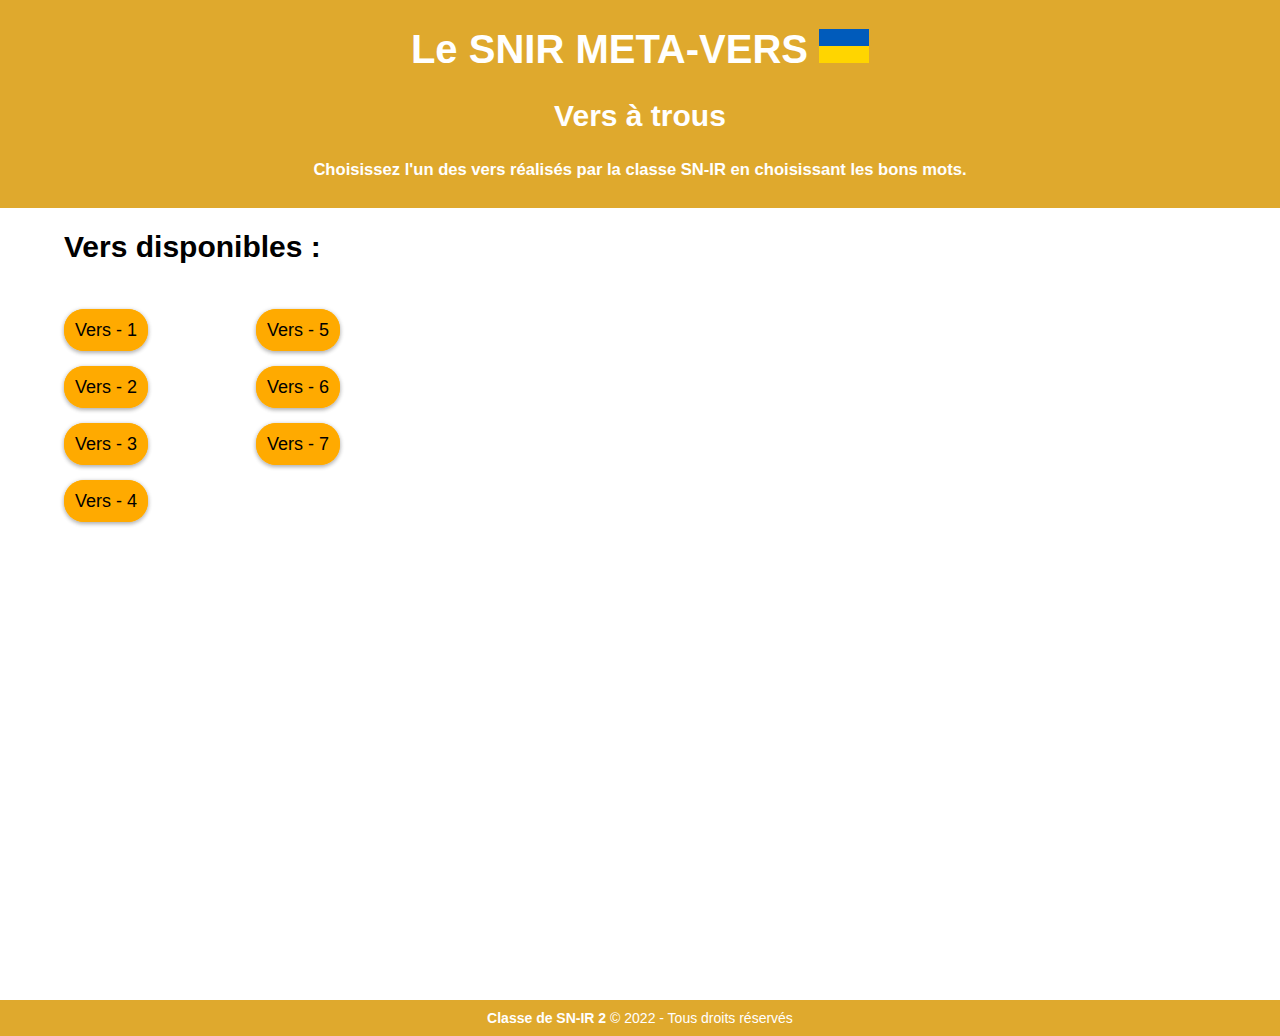
<file: index.html>
<!DOCTYPE html>
<html lang="fr">
<head>
  <meta charset="utf-8">
  <meta name="viewport" content="width=device-width, initial-scale=1">
  <title>Vers à trous | SN-IR 2 - 2022</title>
  <link href="style.css" type="text/css" rel="stylesheet" media="screen,projection">
  <link rel="shortcut icon" type="image/x-icon" href="icone.ico">
  <script src="draganddrop.js"></script>
</head>
<body>
  <div class="header">
    <h1>Le SNIR META-VERS <image src="ukraine.webp" width="50px"></h1>
    <h2>Vers à trous</h2>
    <h5>Choisissez l'un des vers réalisés par la classe SN-IR en choisissant les bons mots.</h5>
  </div>
  <p id="label1">Vers disponibles :</p>
  <div id="boutons">
    <span class="bouton"><a href="vers1.html">Vers - 1</a></span><br><br><br>
    <span class="bouton"><a href="vers2.html">Vers - 2</a></span><br><br><br>
    <span class="bouton"><a href="vers3.html">Vers - 3</a></span><br><br><br>
    <span class="bouton"><a href="vers4.html">Vers - 4</a></span><br><br><br>
  </div>
  <div id="boutons2">
    <span class="bouton"><a href="vers5.html">Vers - 5</a></span><br><br><br>
    <span class="bouton"><a href="vers6.html">Vers - 6</a></span><br><br><br>
    <span class="bouton"><a href="vers7.html">Vers - 7</a></span><br><br><br>
  </div>
  <div class="footer">
    <b>Classe de SN-IR 2</b> &#169 2022 - Tous droits réservés
  </div>
</body>
</html>
</file>
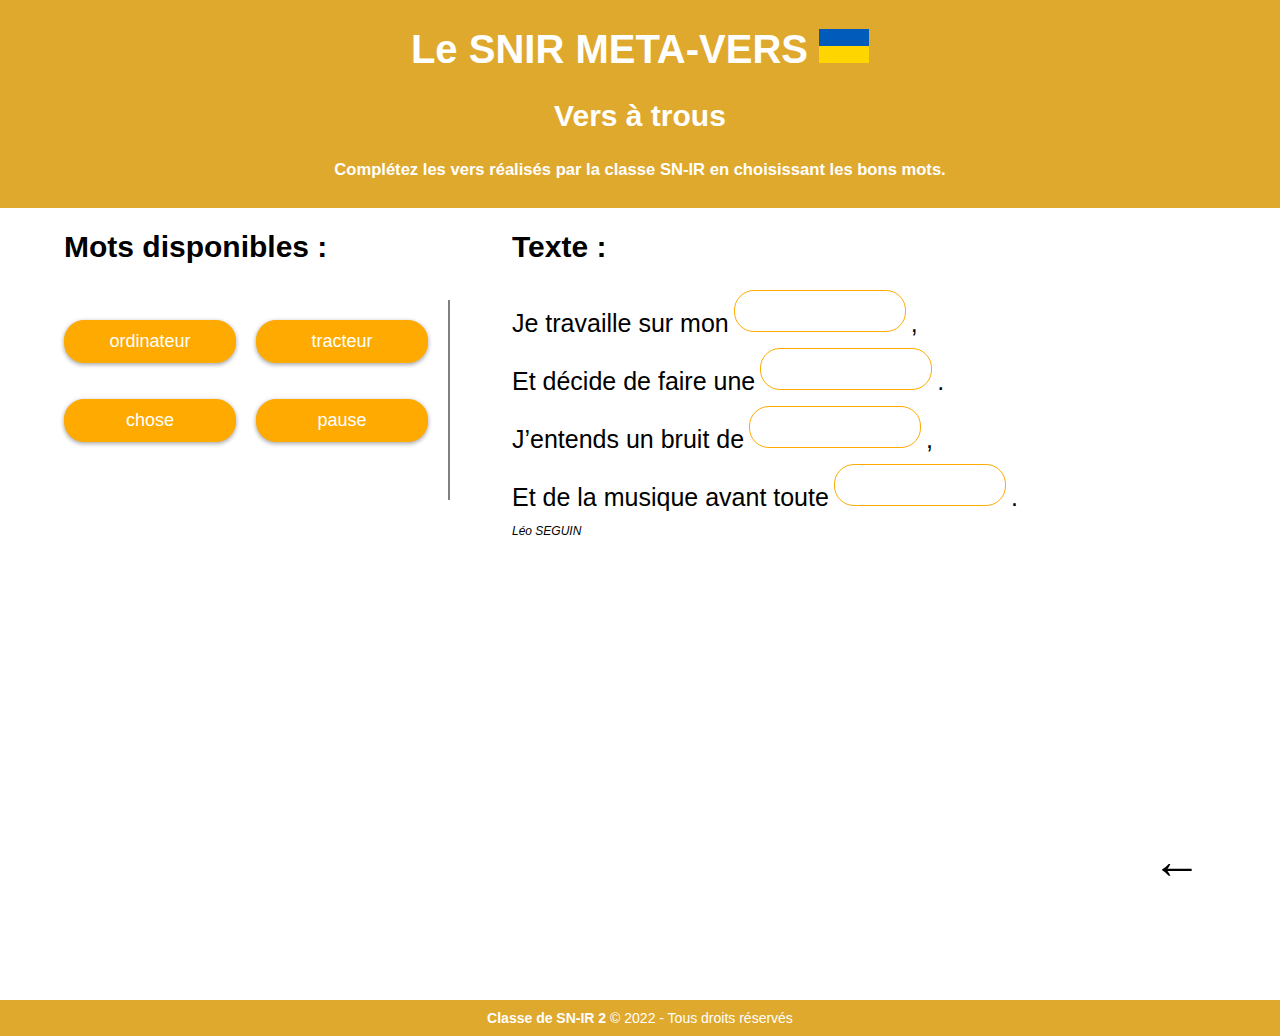
<file: vers1.html>
<!DOCTYPE html>
<html lang="fr">
<head>
  <meta charset="utf-8">
  <meta name="viewport" content="width=device-width, initial-scale=1">
  <title>Vers à trous | SN-IR 2 - 2022</title>
  <link href="style.css" type="text/css" rel="stylesheet" media="screen,projection">
  <link rel="shortcut icon" type="image/x-icon" href="icone.ico">
  <script src="draganddrop.js"></script>
</head>
<body>
  <div class="header">
    <h1>Le SNIR META-VERS <image src="ukraine.webp" width="50px"></h1>
    <h2>Vers à trous</h2>
    <h5>Complétez les vers réalisés par la classe SN-IR en choisissant les bons mots.</h5>
  </div>
  <p id="label1">Mots disponibles :</p>
  <div id="boutons">
    <span id="bouton" draggable="true" ondragstart="drag(event)">ordinateur</span><br><br><br>
    <span id="bouton2" draggable="true" ondragstart="drag(event)">chose</span>
  </div>
  <div id="boutons2">
    <span id="bouton3" draggable="true" ondragstart="drag(event)">tracteur</span><br><br><br>
    <span id="bouton4" draggable="true" ondragstart="drag(event)">pause</span>
  </div>
  <div class="separator"></div>
  <p id="label2">Texte :</p>
  <article class="texte">
    <div class="inline">
    Je travaille sur mon </div><div class="inline p_drag" ondrop="drop(event)" ondragover="allowDrop(event)" ondragstart="drag(event)"></div>,<br><div class="inline">
    Et décide de faire une </div><div class="inline p_drag" ondrop="drop(event)" ondragover="allowDrop(event)" ondragstart="drag(event)"></div>.<br><div class="inline">
    J’entends un bruit de </div><div class="inline p_drag" ondrop="drop(event)" ondragover="allowDrop(event)" ondragstart="drag(event)"></div>,<br><div class="inline">
    Et de la musique avant toute </div><div class="inline p_drag" ondrop="drop(event)" ondragover="allowDrop(event)" ondragstart="drag(event)"></div>.<br><div class="inline">
    <div class="signature"><i>Léo SEGUIN</i></iv>
    </div>
  </article>
  <div class="fleche">
    <a href="index.html">←</a>
    </div>
  <div class="footer">
    <b>Classe de SN-IR 2</b> &#169 2022 - Tous droits réservés
  </div>
</body>
</html>
</file>
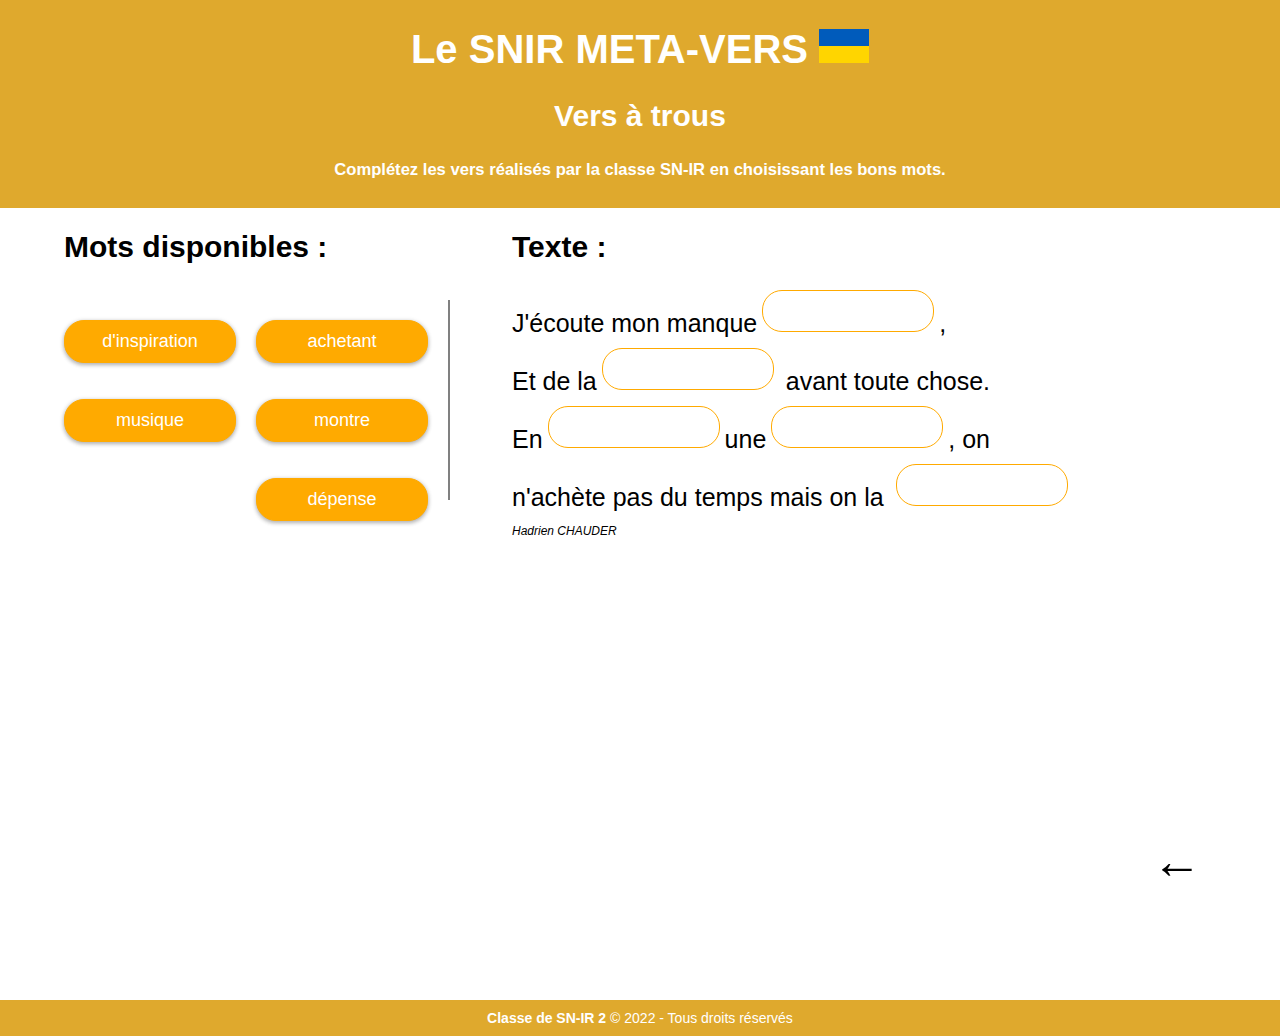
<file: vers2.html>
<!DOCTYPE html>
<html lang="fr">
<head>
  <meta charset="utf-8">
  <meta name="viewport" content="width=device-width, initial-scale=1">
  <title>Vers à trous | SN-IR 2 - 2022</title>
  <link href="style.css" type="text/css" rel="stylesheet" media="screen,projection">
  <link rel="shortcut icon" type="image/x-icon" href="icone.ico">
  <script src="draganddrop.js"></script>
</head>
<body>
  <div class="header">
    <h1>Le SNIR META-VERS <image src="ukraine.webp" width="50px"></h1>
    <h2>Vers à trous</h2>
    <h5>Complétez les vers réalisés par la classe SN-IR en choisissant les bons mots.</h5>
  </div>
  <p id="label1">Mots disponibles :</p>
  <div id="boutons">
    <span id="bouton" draggable="true" ondragstart="drag(event)">d'inspiration</span><br><br><br>
    <span id="bouton2" draggable="true" ondragstart="drag(event)">musique</span>
  </div>
  <div id="boutons2">
    <span id="bouton3" draggable="true" ondragstart="drag(event)">achetant</span><br><br><br>
    <span id="bouton4" draggable="true" ondragstart="drag(event)">montre</span><br><br><br>
    <span id="bouton5" draggable="true" ondragstart="drag(event)">dépense</span>
  </div>
  <div class="separator"></div>
  <p id="label2">Texte :</p>
  <article class="texte">
    <div class="inline">
    J'écoute mon manque </div><div class="inline p_drag" ondrop="drop(event)" ondragover="allowDrop(event)" ondragstart="drag(event)"></div>,<br><div class="inline">
    Et de la </div><div class="inline p_drag" ondrop="drop(event)" ondragover="allowDrop(event)" ondragstart="drag(event)"></div> avant toute chose.<br><div class="inline">
    En </div><div class="inline p_drag" ondrop="drop(event)" ondragover="allowDrop(event)" ondragstart="drag(event)"></div>une</div><div class="inline p_drag" ondrop="drop(event)" ondragover="allowDrop(event)" ondragstart="drag(event)"></div>, on n'achète pas du temps mais on la </div><div class="inline p_drag" ondrop="drop(event)" ondragover="allowDrop(event)" ondragstart="drag(event)"></div><br><div class="inline">
    <div class="signature"><i>Hadrien CHAUDER</i></iv>
    </div>
  </article>
  <div class="fleche">
  <a href="index.html">←</a>
  </div>
  <div class="footer">
    <b>Classe de SN-IR 2</b> &#169 2022 - Tous droits réservés
  </div>
</body>
</html>
</file>
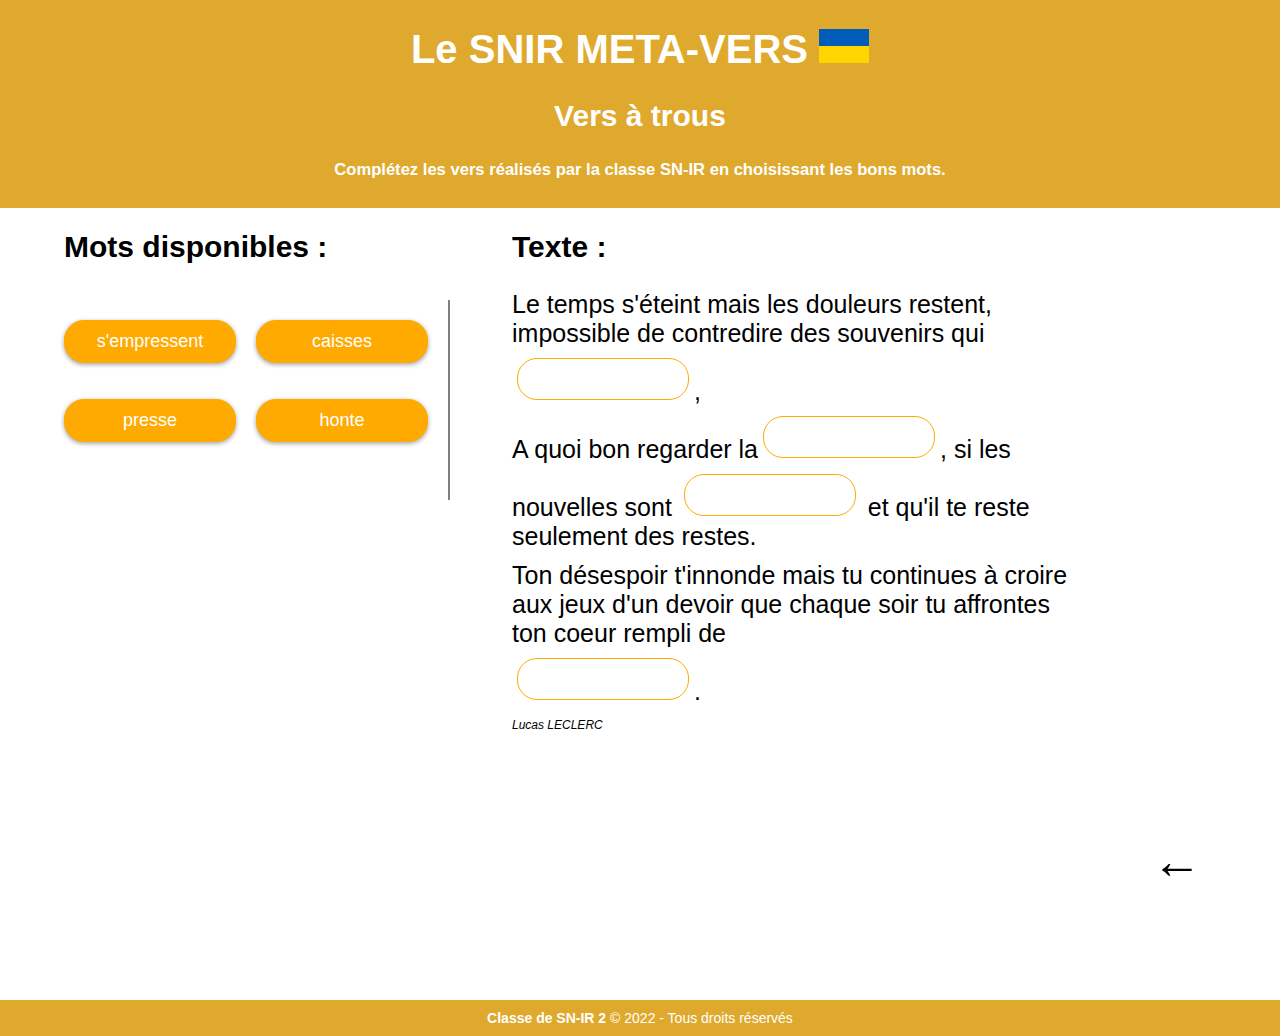
<file: vers3.html>
<!DOCTYPE html>
<html lang="fr">
<head>
  <meta charset="utf-8">
  <meta name="viewport" content="width=device-width, initial-scale=1">
  <title>Vers à trous | SN-IR 2 - 2022</title>
  <link href="style.css" type="text/css" rel="stylesheet" media="screen,projection">
  <link rel="shortcut icon" type="image/x-icon" href="icone.ico">
  <script src="draganddrop.js"></script>
</head>
<body>
  <div class="header">
    <h1>Le SNIR META-VERS <image src="ukraine.webp" width="50px"></h1>
    <h2>Vers à trous</h2>
    <h5>Complétez les vers réalisés par la classe SN-IR en choisissant les bons mots.</h5>
  </div>
  <p id="label1">Mots disponibles :</p>
  <div id="boutons">
    <span id="bouton" draggable="true" ondragstart="drag(event)">s'empressent</span><br><br><br>
    <span id="bouton2" draggable="true" ondragstart="drag(event)">presse</span>
  </div>
  <div id="boutons2">
    <span id="bouton3" draggable="true" ondragstart="drag(event)">caisses</span><br><br><br>
    <span id="bouton4" draggable="true" ondragstart="drag(event)">honte</span>
  </div>
  <div class="separator"></div>
  <p id="label2">Texte :</p>
  <article class="texte">
    <div class="inline">
    Le temps s'éteint mais les douleurs restent, impossible de contredire des souvenirs qui </div><div class="inline p_drag" ondrop="drop(event)" ondragover="allowDrop(event)" ondragstart="drag(event)"></div>,<br><div class="inline">
    A quoi bon regarder la </div><div class="inline p_drag" ondrop="drop(event)" ondragover="allowDrop(event)" ondragstart="drag(event)"></div>, si les nouvelles sont </div><div class="inline p_drag" ondrop="drop(event)" ondragover="allowDrop(event)" ondragstart="drag(event)"></div> et qu'il te reste seulement des restes.<br><div class="inline">
    Ton désespoir t'innonde mais tu continues à croire aux jeux d'un devoir que chaque soir tu affrontes ton coeur rempli de </div><div class="inline p_drag" ondrop="drop(event)" ondragover="allowDrop(event)" ondragstart="drag(event)"></div>.<br><div class="inline">
    <div class="signature"><i>Lucas LECLERC</i></iv>
    </div>
  </article>
  <div class="fleche">
    <a href="index.html">←</a>
    </div>
  <div class="footer">
    <b>Classe de SN-IR 2</b> &#169 2022 - Tous droits réservés
  </div>
</body>
</html>
</file>
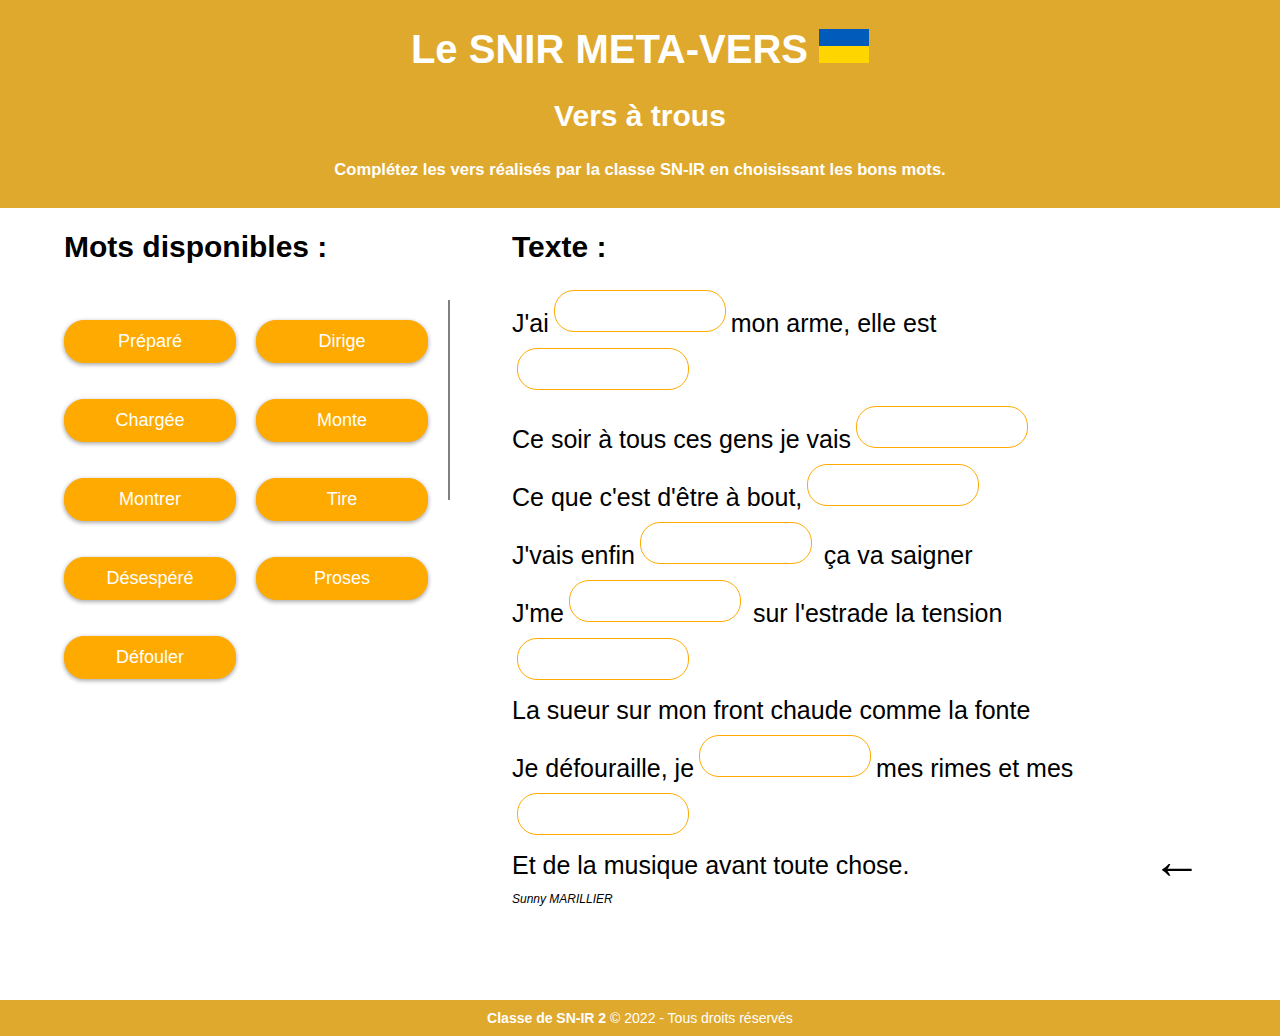
<file: vers4.html>
<!DOCTYPE html>
<html lang="fr">
<head>
  <meta charset="utf-8">
  <meta name="viewport" content="width=device-width, initial-scale=1">
  <title>Vers à trous | SN-IR 2 - 2022</title>
  <link href="style.css" type="text/css" rel="stylesheet" media="screen,projection">
  <link rel="shortcut icon" type="image/x-icon" href="icone.ico">
  <script src="draganddrop.js"></script>
</head>
<body>
  <div class="header">
    <h1>Le SNIR META-VERS <image src="ukraine.webp" width="50px"></h1>
    <h2>Vers à trous</h2>
    <h5>Complétez les vers réalisés par la classe SN-IR en choisissant les bons mots.</h5>
  </div>
  <p id="label1">Mots disponibles :</p>
  <div id="boutons">
    <span id="bouton" draggable="true" ondragstart="drag(event)">Préparé</span><br><br><br>
    <span id="bouton2" draggable="true" ondragstart="drag(event)">Chargée</span><br><br><br>
    <span id="bouton3" draggable="true" ondragstart="drag(event)">Montrer</span><br><br><br>
    <span id="bouton4" draggable="true" ondragstart="drag(event)">Désespéré</span><br><br><br>
    <span id="bouton5" draggable="true" ondragstart="drag(event)">Défouler</span>
  </div>
  <div id="boutons2">
    <span id="bouton6" draggable="true" ondragstart="drag(event)">Dirige</span><br><br><br>
    <span id="bouton7" draggable="true" ondragstart="drag(event)">Monte</span><br><br><br>
    <span id="bouton8" draggable="true" ondragstart="drag(event)">Tire</span><br><br><br>
    <span id="bouton9" draggable="true" ondragstart="drag(event)">Proses</span>
  </div>
  <div class="separator"></div>
  <p id="label2">Texte :</p>
  <article class="texte">
    <div class="inline">
    J'ai </div><div class="inline p_drag" ondrop="drop(event)" ondragover="allowDrop(event)" ondragstart="drag(event)"></div>mon arme, elle est </div><div class="inline p_drag" ondrop="drop(event)" ondragover="allowDrop(event)" ondragstart="drag(event)"></div><br><div class="inline">
    Ce soir à tous ces gens je vais </div><div class="inline p_drag" ondrop="drop(event)" ondragover="allowDrop(event)" ondragstart="drag(event)"></div><br><div class="inline">
    Ce que c'est d'être à bout, </div><div class="inline p_drag" ondrop="drop(event)" ondragover="allowDrop(event)" ondragstart="drag(event)"></div><br><div class="inline">
    J'vais enfin </div><div class="inline p_drag" ondrop="drop(event)" ondragover="allowDrop(event)" ondragstart="drag(event)"></div> ça va saigner<br><div class="inline">
    J'me </div><div class="inline p_drag" ondrop="drop(event)" ondragover="allowDrop(event)" ondragstart="drag(event)"></div> sur l'estrade la tension</div><div class="inline p_drag" ondrop="drop(event)" ondragover="allowDrop(event)" ondragstart="drag(event)"></div><br><div class="inline">
    La sueur sur mon front chaude comme la fonte <br><div class="inline">
    Je défouraille, je </div><div class="inline p_drag" ondrop="drop(event)" ondragover="allowDrop(event)" ondragstart="drag(event)"></div>mes rimes et mes</div><div class="inline p_drag" ondrop="drop(event)" ondragover="allowDrop(event)" ondragstart="drag(event)"></div><br><div class="inline">
    Et de la musique avant toute chose.<br><div class="inline">
    <div class="signature"><i>Sunny MARILLIER</i></iv>
    </div>
  </article>
  <div class="fleche">
    <a href="index.html">←</a>
    </div>
  <div class="footer">
    <b>Classe de SN-IR 2</b> &#169 2022 - Tous droits réservés
  </div>
</body>
</html>
</file>
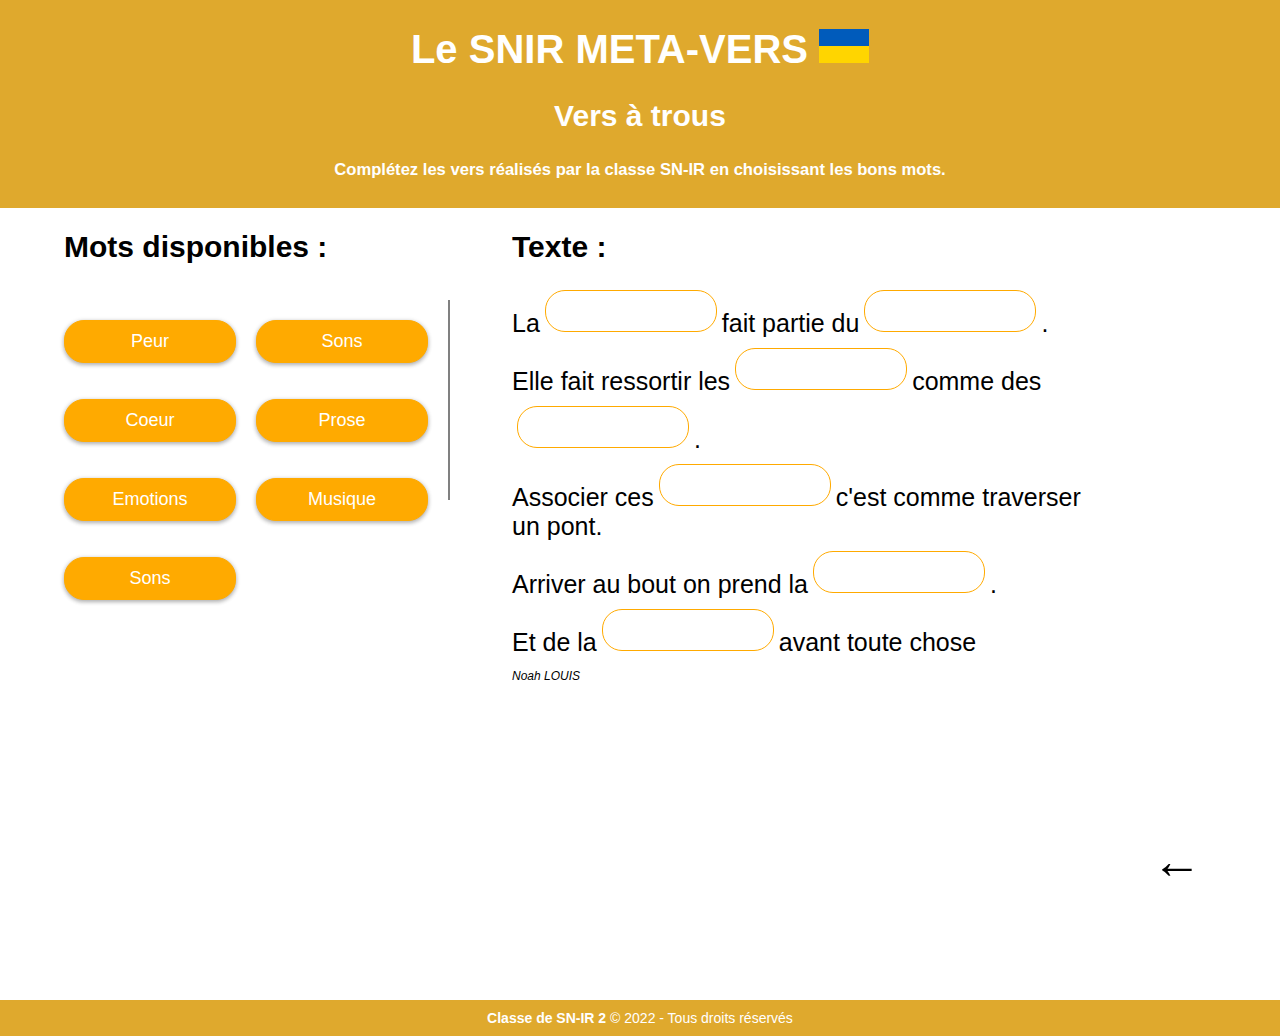
<file: vers5.html>
<!DOCTYPE html>
<html lang="fr">
<head>
  <meta charset="utf-8">
  <meta name="viewport" content="width=device-width, initial-scale=1">
  <title>Vers à trous | SN-IR 2 - 2022</title>
  <link href="style.css" type="text/css" rel="stylesheet" media="screen,projection">
  <link rel="shortcut icon" type="image/x-icon" href="icone.ico">
  <script src="draganddrop.js"></script>
</head>
<body>
  <div class="header">
    <h1>Le SNIR META-VERS <image src="ukraine.webp" width="50px"></h1>
    <h2>Vers à trous</h2>
    <h5>Complétez les vers réalisés par la classe SN-IR en choisissant les bons mots.</h5>
  </div>
  <p id="label1">Mots disponibles :</p>
  <div id="boutons">
    <span id="bouton" draggable="true" ondragstart="drag(event)">Peur</span><br><br><br>
    <span id="bouton2" draggable="true" ondragstart="drag(event)">Coeur</span><br><br><br>
    <span id="bouton3" draggable="true" ondragstart="drag(event)">Emotions</span><br><br><br>
    <span id="bouton4" draggable="true" ondragstart="drag(event)">Sons</span>
  </div>
  <div id="boutons2">
    <span id="bouton5" draggable="true" ondragstart="drag(event)">Sons</span><br><br><br>
    <span id="bouton6" draggable="true" ondragstart="drag(event)">Prose</span><br><br><br>
    <span id="bouton7" draggable="true" ondragstart="drag(event)">Musique</span>
  </div>
  <div class="separator"></div>
  <p id="label2">Texte :</p>
  <article class="texte">
    <div class="inline">
    La </div><div class="inline p_drag" ondrop="drop(event)" ondragover="allowDrop(event)" ondragstart="drag(event)"></div>fait partie du</div><div class="inline p_drag" ondrop="drop(event)" ondragover="allowDrop(event)" ondragstart="drag(event)"></div>.<br><div class="inline">
    Elle fait ressortir les </div><div class="inline p_drag" ondrop="drop(event)" ondragover="allowDrop(event)" ondragstart="drag(event)"></div>comme des </div><div class="inline p_drag" ondrop="drop(event)" ondragover="allowDrop(event)" ondragstart="drag(event)"></div>.<br><div class="inline">
    Associer ces </div><div class="inline p_drag" ondrop="drop(event)" ondragover="allowDrop(event)" ondragstart="drag(event)"></div>c'est comme traverser un pont.<br><div class="inline">
    Arriver au bout on prend la </div><div class="inline p_drag" ondrop="drop(event)" ondragover="allowDrop(event)" ondragstart="drag(event)"></div>.<br><div class="inline">
    Et de la</div><div class="inline p_drag" ondrop="drop(event)" ondragover="allowDrop(event)" ondragstart="drag(event)"></div>avant toute chose<br><div class="inline">
    <div class="signature"><i>Noah LOUIS</i></iv>
    </div>
  </article>
  <div class="fleche">
    <a href="index.html">←</a>
    </div>
  <div class="footer">
    <b>Classe de SN-IR 2</b> &#169 2022 - Tous droits réservés
  </div>
</body>
</html>
</file>
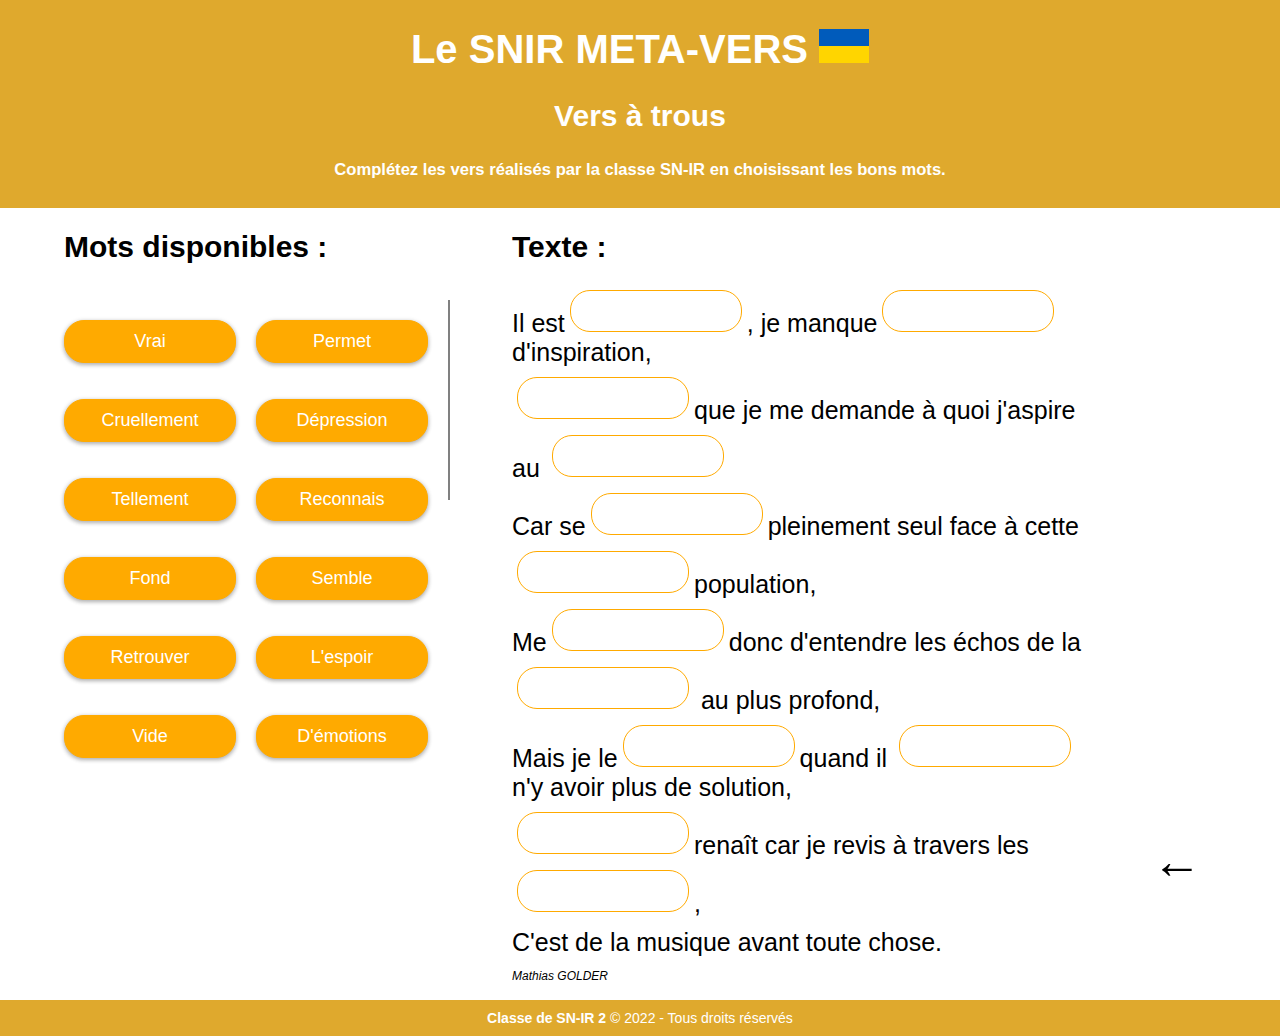
<file: vers6.html>
<!DOCTYPE html>
<html lang="fr">
<head>
  <meta charset="utf-8">
  <meta name="viewport" content="width=device-width, initial-scale=1">
  <title>Vers à trous | SN-IR 2 - 2022</title>
  <link href="style.css" type="text/css" rel="stylesheet" media="screen,projection">
  <link rel="shortcut icon" type="image/x-icon" href="icone.ico">
  <script src="draganddrop.js"></script>
</head>
<body>
  <div class="header">
    <h1>Le SNIR META-VERS <image src="ukraine.webp" width="50px"></h1>
    <h2>Vers à trous</h2>
    <h5>Complétez les vers réalisés par la classe SN-IR en choisissant les bons mots.</h5>
  </div>
  <p id="label1">Mots disponibles :</p>
  <div id="boutons">
    <span id="bouton" draggable="true" ondragstart="drag(event)">Vrai</span><br><br><br>
    <span id="bouton2" draggable="true" ondragstart="drag(event)">Cruellement</span><br><br><br>
    <span id="bouton3" draggable="true" ondragstart="drag(event)">Tellement</span><br><br><br>
    <span id="bouton4" draggable="true" ondragstart="drag(event)">Fond</span><br><br><br>
    <span id="bouton5" draggable="true" ondragstart="drag(event)">Retrouver</span><br><br><br>
    <span id="bouton6" draggable="true" ondragstart="drag(event)">Vide</span>
  </div>
  <div id="boutons2">
    <span id="bouton7" draggable="true" ondragstart="drag(event)">Permet</span><br><br><br>
    <span id="bouton8" draggable="true" ondragstart="drag(event)">Dépression</span><br><br><br>
    <span id="bouton9" draggable="true" ondragstart="drag(event)">Reconnais</span><br><br><br>
    <span id="bouton10" draggable="true" ondragstart="drag(event)">Semble</span><br><br><br>
    <span id="bouton11" draggable="true" ondragstart="drag(event)">L'espoir</span><br><br><br>
    <span id="bouton12" draggable="true" ondragstart="drag(event)">D'émotions</span>
  </div>
  <div class="separator"></div>
  <p id="label2">Texte :</p>
  <article class="texte">
    <div class="inline">
    Il est </div><div class="inline p_drag" ondrop="drop(event)" ondragover="allowDrop(event)" ondragstart="drag(event)"></div>, je manque</div><div class="inline p_drag" ondrop="drop(event)" ondragover="allowDrop(event)" ondragstart="drag(event)"></div> d'inspiration,<br><div class="inline">
    </div><div class="inline p_drag" ondrop="drop(event)" ondragover="allowDrop(event)" ondragstart="drag(event)"></div>que je me demande à quoi j'aspire au </div><div class="inline p_drag" ondrop="drop(event)" ondragover="allowDrop(event)" ondragstart="drag(event)"></div><br><div class="inline">
    Car se </div><div class="inline p_drag" ondrop="drop(event)" ondragover="allowDrop(event)" ondragstart="drag(event)"></div>pleinement seul face à cette</div><div class="inline p_drag" ondrop="drop(event)" ondragover="allowDrop(event)" ondragstart="drag(event)"></div>population,<br><div class="inline">
    Me </div><div class="inline p_drag" ondrop="drop(event)" ondragover="allowDrop(event)" ondragstart="drag(event)"></div>donc d'entendre les échos de la </div><div class="inline p_drag" ondrop="drop(event)" ondragover="allowDrop(event)" ondragstart="drag(event)"></div> au plus profond,<br><div class="inline">
    Mais je le </div><div class="inline p_drag" ondrop="drop(event)" ondragover="allowDrop(event)" ondragstart="drag(event)"></div>quand il </div><div class="inline p_drag" ondrop="drop(event)" ondragover="allowDrop(event)" ondragstart="drag(event)"></div>n'y avoir plus de solution,<br><div class="inline">
    </div><div class="inline p_drag" ondrop="drop(event)" ondragover="allowDrop(event)" ondragstart="drag(event)"></div>renaît car je revis à travers les </div><div class="inline p_drag" ondrop="drop(event)" ondragover="allowDrop(event)" ondragstart="drag(event)"></div>,<br><div class="inline">
    C'est de la musique avant toute chose.<br><div class="inline">
    <div class="signature"><i>Mathias GOLDER</i></iv>
    </div>
  </article>
  <div class="fleche">
    <a href="index.html">←</a>
    </div>
  <div class="footer">
    <b>Classe de SN-IR 2</b> &#169 2022 - Tous droits réservés
  </div>
</body>
</html>
</file>
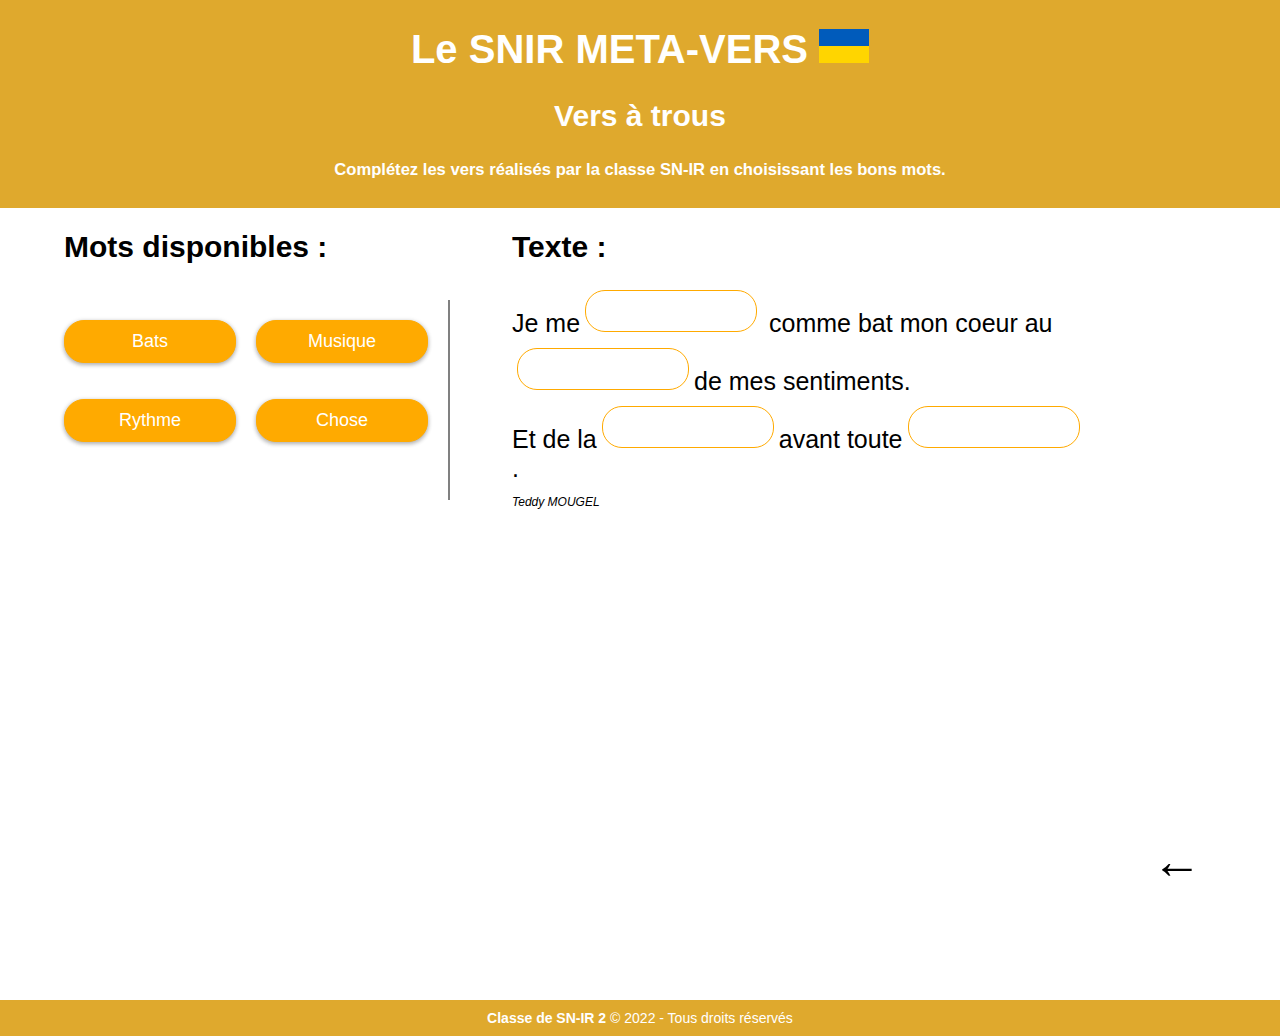
<file: vers7.html>
<!DOCTYPE html>
<html lang="fr">
<head>
  <meta charset="utf-8">
  <meta name="viewport" content="width=device-width, initial-scale=1">
  <title>Vers à trous | SN-IR 2 - 2022</title>
  <link href="style.css" type="text/css" rel="stylesheet" media="screen,projection">
  <link rel="shortcut icon" type="image/x-icon" href="icone.ico">
  <script src="draganddrop.js"></script>
</head>
<body>
  <div class="header">
    <h1>Le SNIR META-VERS <image src="ukraine.webp" width="50px"></h1>
    <h2>Vers à trous</h2>
    <h5>Complétez les vers réalisés par la classe SN-IR en choisissant les bons mots.</h5>
  </div>
  <p id="label1">Mots disponibles :</p>
  <div id="boutons">
    <span id="bouton" draggable="true" ondragstart="drag(event)">Bats</span><br><br><br>
    <span id="bouton2" draggable="true" ondragstart="drag(event)">Rythme</span>
  </div>
  <div id="boutons2">
    <span id="bouton3" draggable="true" ondragstart="drag(event)">Musique</span><br><br><br>
    <span id="bouton4" draggable="true" ondragstart="drag(event)">Chose</span>
  </div>
  <div class="separator"></div>
  <p id="label2">Texte :</p>
  <article class="texte">
    <div class="inline">
    Je me </div><div class="inline p_drag" ondrop="drop(event)" ondragover="allowDrop(event)" ondragstart="drag(event)"></div> comme bat mon coeur au</div><div class="inline p_drag" ondrop="drop(event)" ondragover="allowDrop(event)" ondragstart="drag(event)"></div>de mes sentiments.<br><div class="inline">
    Et de la </div><div class="inline p_drag" ondrop="drop(event)" ondragover="allowDrop(event)" ondragstart="drag(event)"></div>avant toute</div><div class="inline p_drag" ondrop="drop(event)" ondragover="allowDrop(event)" ondragstart="drag(event)"></div>.<br><div class="inline">
    <div class="signature"><i>Teddy MOUGEL</i></iv>
    </div>
  </article>
  <div class="fleche">
    <a href="index.html">←</a>
    </div>
  <div class="footer">
    <b>Classe de SN-IR 2</b> &#169 2022 - Tous droits réservés
  </div>
</body>
</html>
</file>
<file: style.css>
* {
    font-family: Arial;
}

a {
    text-decoration: none;
    color: black;
}

.p_drag {
    border: 1px solid #FFAA00;
    height: 40px;
    margin-left: 5px;
    margin-right: 5px;
	border-radius: 20px;
    width: 170px;
	text-align: center;
}

.inline {
    display: inline-block;
    margin-top: 10px;
}

.header {
    position: absolute;
    left: 0;
    top: 0;
    width: 100%;
    text-align: center;
    background: #dfa92d;
    color: white;
    font-size: 20px;
}

.footer {
    position: absolute;
    top: 1000px;
    left: 0;
    width: 100%;
    text-align: center;
    background: #dfa92d;
    color: white;
    font-size: 14px;
    padding-top: 10px;
    padding-bottom: 10px;;
}

.separator {
    border-left: 2px solid grey;
    height: 200px;
    position: absolute;
    left: 35%;
    top: 300px;
}

.signature {
    font-size: 12px;
}

.texte {
    position: absolute;
    left: 40%;
    top: 280px;
    font-size: 25px;
    width: 45%;
}

.fleche {
    position: absolute;
    left: 90%;
    bottom: 10px;
    font-size: 50px;
    color: #dfa92d;
}

#bouton, #bouton2, #bouton3, #bouton4, #bouton5, #bouton6, #bouton7, #bouton8, #bouton9, #bouton10, #bouton11, #bouton12 {
	background-color: #FFAA00;
	border: 1px solid #FFAA00;
	border-radius: 20px;
    width: 150px;
	color: white;
	padding: 10px;
	text-align: center;
	text-decoration: none;
	display: inline-block;
	font-size: 18px;
	box-shadow: 0 2px 4px 0 rgba(0,0,0,0.2), 0 1px 5px 0 rgba(0,0,0,0.19);
	transition-duration: 0.2s;
}

#bouton:hover, #bouton2:hover, #bouton3:hover, #bouton4:hover, #bouton5:hover, #bouton6:hover, #bouton7:hover, #bouton8:hover, #bouton9:hover, #bouton10:hover, #bouton11:hover, #bouton12:hover {
	background-color: white;
	color: #FFAA00;
}

.bouton {
    background-color: #FFAA00;
	border: 1px solid #FFAA00;
	border-radius: 20px;
    width: 150px;
	color: white;
	padding: 10px;
	text-align: center;
	text-decoration: none;
	font-size: 18px;
	box-shadow: 0 2px 4px 0 rgba(0,0,0,0.2), 0 1px 5px 0 rgba(0,0,0,0.19);
	transition-duration: 0.2s;
}

.bouton:hover {
    background-color: white;
	color: #FFAA00;
}
#label1 {
    position: absolute;
    left: 5%;
    top: 200px;
    font-size: 30px;
    font-weight: bold;
}

#label2 {
    position: absolute;
    left: 40%;
    top: 200px;
    font-size: 30px;
    font-weight: bold;
}

#boutons {
    position: absolute;
    left: 5%;
    top: 320px;
}

#boutons2 {
    position: absolute;
    left: 20%;
    top: 320px;
}
</file>
